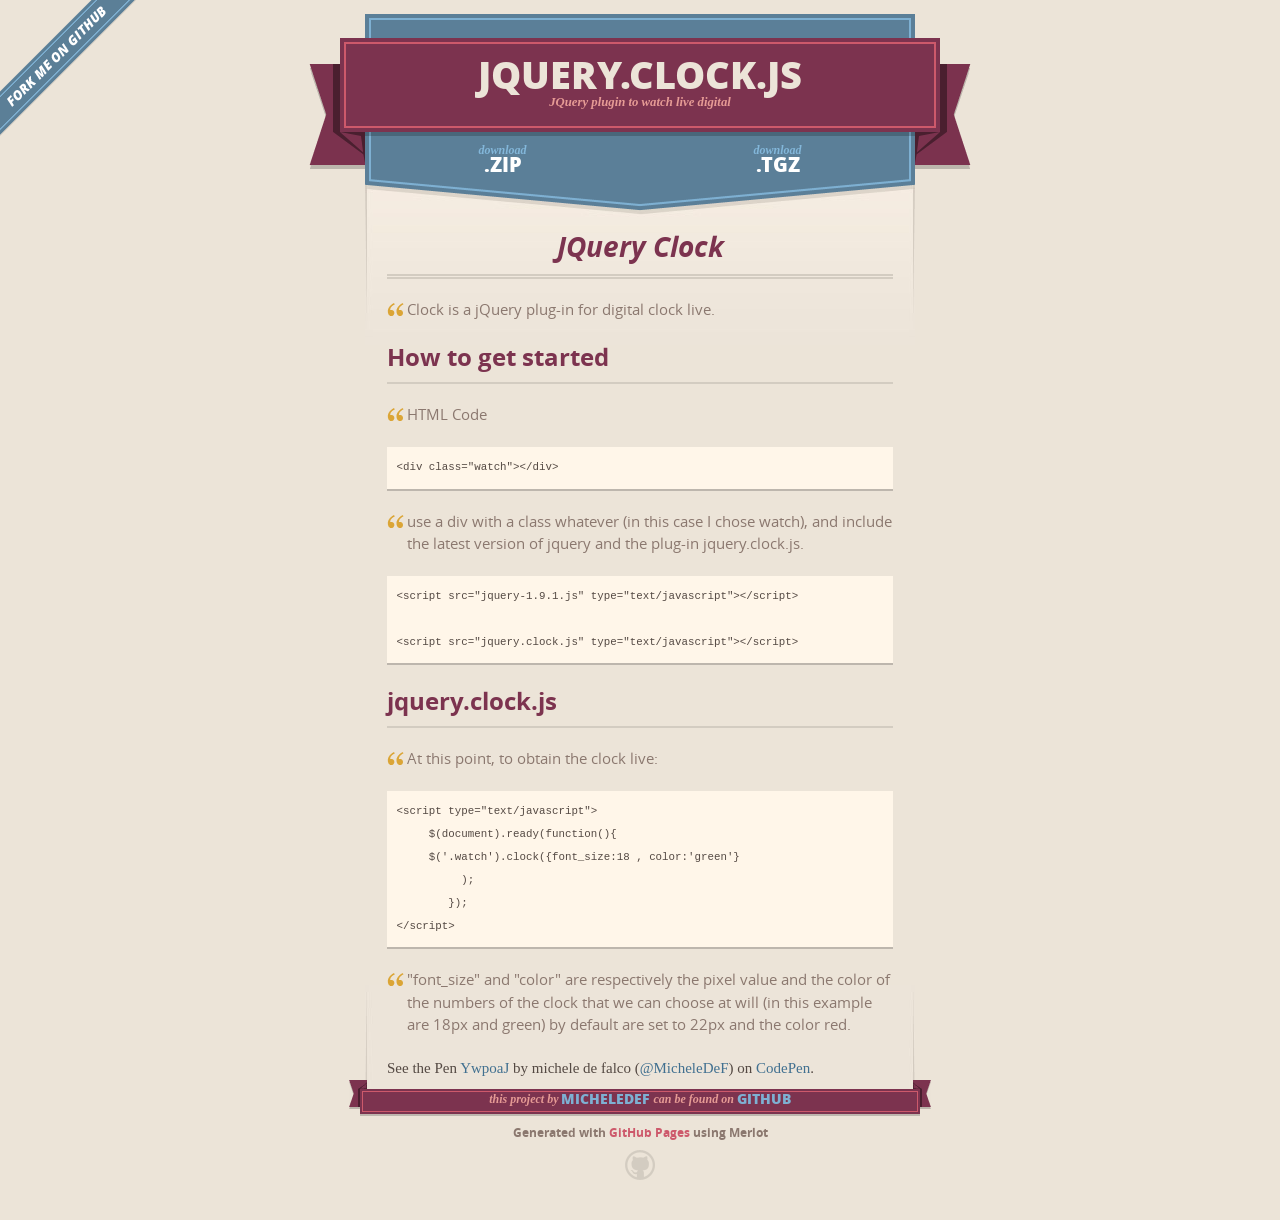
<file: index.html>
<!DOCTYPE html>
<html>
  <head>
    <meta charset='utf-8'>
    <meta http-equiv="X-UA-Compatible" content="chrome=1">
    <meta name="viewport" content="width=640">

    <link rel="stylesheet" href="stylesheets/core.css" media="screen">
    <link rel="stylesheet" href="stylesheets/mobile.css" media="handheld, only screen and (max-device-width:640px)">
    <link rel="stylesheet" href="stylesheets/github-light.css">

    <script type="text/javascript" src="javascripts/modernizr.js"></script>
    <script type="text/javascript" src="https://ajax.googleapis.com/ajax/libs/jquery/1.7.1/jquery.min.js"></script>
    <script type="text/javascript" src="javascripts/headsmart.min.js"></script>
    <script type="text/javascript">
      $(document).ready(function () {
        $('#main_content').headsmart()
      })
    </script>
    <title>Jquery.clock.js by MicheleDeF</title>
  </head>

  <body>
    <a id="forkme_banner" href="https://github.com/MicheleDeF/jquery.clock.js">View on GitHub</a>
    <div class="shell">

      <header>
        <span class="ribbon-outer">
          <span class="ribbon-inner">
            <h1>Jquery.clock.js</h1>
            <h2>JQuery plugin to watch live digital</h2>
          </span>
          <span class="left-tail"></span>
          <span class="right-tail"></span>
        </span>
      </header>

      <section id="downloads">
        <span class="inner">
          <a href="https://github.com/MicheleDeF/jquery.clock.js/zipball/master" class="zip"><em>download</em> .ZIP</a><a href="https://github.com/MicheleDeF/jquery.clock.js/tarball/master" class="tgz"><em>download</em> .TGZ</a>
        </span>
      </section>


      <span class="banner-fix"></span>


      <section id="main_content">
        <h1>
<a id="jquery-clock" class="anchor" href="#jquery-clock" aria-hidden="true"><span class="octicon octicon-link"></span></a>JQuery Clock</h1>

<blockquote>
<p>Clock is a jQuery plug-in for  digital clock live.</p>
</blockquote>

<h3>
<a id="how-to-get-started" class="anchor" href="#how-to-get-started" aria-hidden="true"><span class="octicon octicon-link"></span></a>How to get started</h3>

<blockquote>
<p>HTML Code</p>
</blockquote>

<pre><code>&lt;div class="watch"&gt;&lt;/div&gt;
</code></pre>

<blockquote>
<p>use a div with a class whatever (in this case I chose watch), and include the latest version of jquery and the plug-in jquery.clock.js.</p>
</blockquote>

<pre><code>&lt;script src="jquery-1.9.1.js" type="text/javascript"&gt;&lt;/script&gt;

&lt;script src="jquery.clock.js" type="text/javascript"&gt;&lt;/script&gt;
</code></pre>

<h3>
<a id="jqueryclockjs" class="anchor" href="#jqueryclockjs" aria-hidden="true"><span class="octicon octicon-link"></span></a>jquery.clock.js</h3>

<blockquote>
<p>At this point, to obtain the clock live:</p>
</blockquote>

<pre><code>&lt;script type="text/javascript"&gt;
     $(document).ready(function(){
     $('.watch').clock({font_size:18 , color:'green'}
          );
        });
&lt;/script&gt;
</code></pre>

<blockquote>
<p>"font_size" and "color" are respectively the pixel value and the color of the numbers of the clock that we can choose at will (in this example are 18px and green) by default are set to 22px and the color red.</p>
</blockquote>

See the Pen <a href="http://codepen.io/MicheleDeF/pen/YwpoaJ/">YwpoaJ</a> by michele de falco (<a href="http://codepen.io/MicheleDeF">@MicheleDeF</a>) on <a href="http://codepen.io">CodePen</a>.

      </section>

      <footer>
        <span class="ribbon-outer">
          <span class="ribbon-inner">
            <p>this project by <a href="https://github.com/MicheleDeF">MicheleDeF</a> can be found on <a href="https://github.com/MicheleDeF/jquery.clock.js">GitHub</a></p>
          </span>
          <span class="left-tail"></span>
          <span class="right-tail"></span>
        </span>
        <p>Generated with <a href="https://pages.github.com">GitHub Pages</a> using Merlot</p>
        <span class="octocat"></span>
      </footer>

    </div>

    
  </body>
</html>
</file>
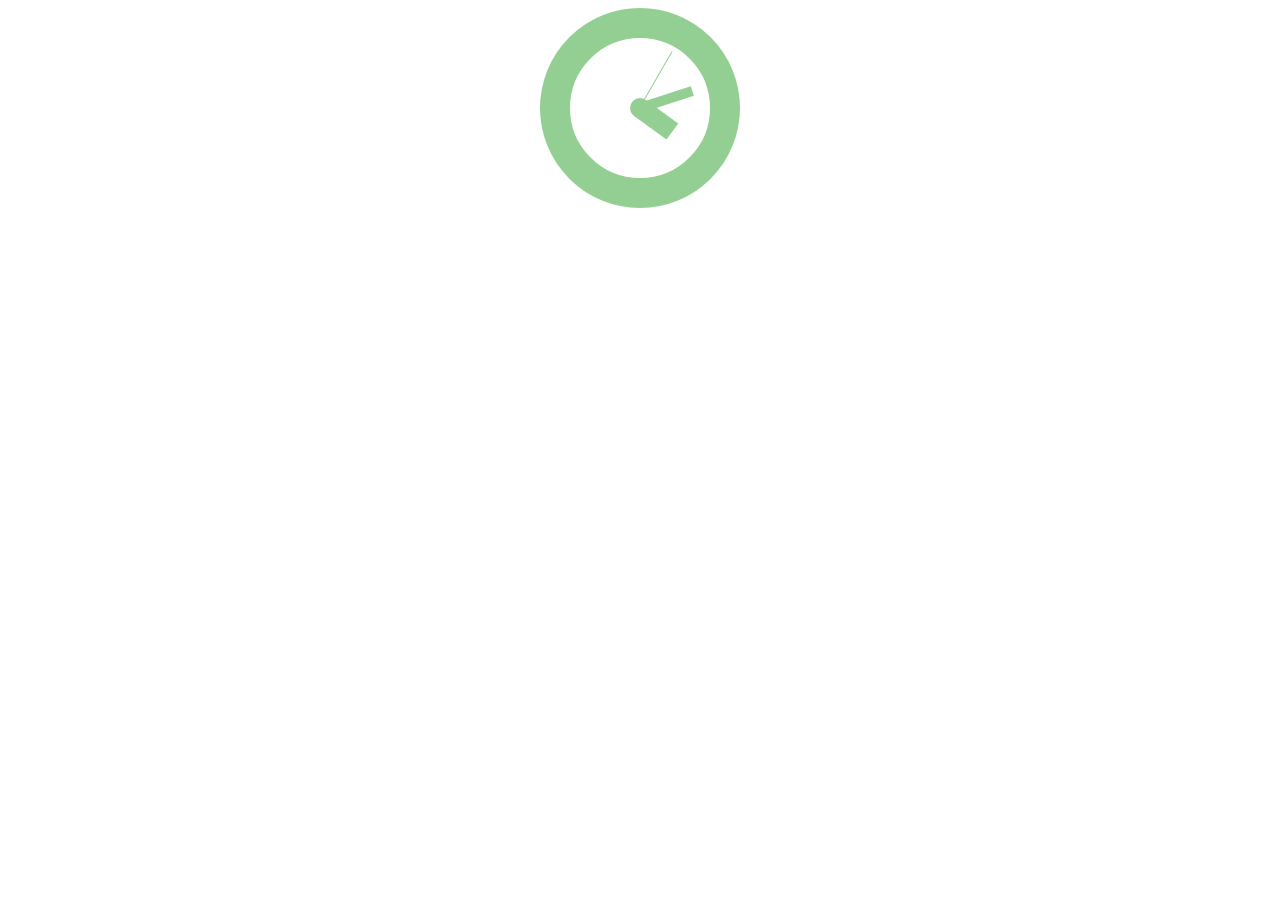
<file: demo.html>
<!DOCTYPE html>
<html>
<head>
<title>JQuery Clock Plug-in</title>
<script type="text/javascript" src="js/jquery.js"></script>
<script type="text/javascript" src="js/jquery.clock.js"></script>
<link rel="stylesheet" href="css/clock.css">
</head>
<body>

<!-- container clock -->
<div id="clock"></div>
<!-- container clock -->

<script>
$(document).ready(function(){
$('#clock').clock();     
});
</script>


</body>
</html>
</file>
<file: stylesheets/core.css>
@import url("screen.css");
@import url("non-screen.css") handheld;
@import url("non-screen.css") only screen and (max-device-width:640px);
</file>
<file: stylesheets/mobile.css>
/* Generated by Font Squirrel (http://www.fontsquirrel.com) on February 9, 2012 */


@font-face {
  font-family: 'Open Sans';
  src: url('../fonts/opensans-regular-webfont.eot');
  src: url('../fonts/opensans-regular-webfont.eot?#iefix') format('embedded-opentype'),
       url('../fonts/opensans-regular-webfont.woff') format('woff'),
       url('../fonts/opensans-regular-webfont.ttf') format('truetype'),
       url('../fonts/opensans-regular-webfont.svg#OpenSansRegular') format('svg');
  font-weight: normal;
  font-style: normal;
}

@font-face {
  font-family: 'Open Sans';
  src: url('../fonts/opensans-italic-webfont.eot');
  src: url('../fonts/opensans-italic-webfont.eot?#iefix') format('embedded-opentype'),
       url('../fonts/opensans-italic-webfont.woff') format('woff'),
       url('../fonts/opensans-italic-webfont.ttf') format('truetype'),
       url('../fonts/opensans-italic-webfont.svg#OpenSansItalic') format('svg');
  font-weight: normal;
  font-style: italic;
}

@font-face {
  font-family: 'Open Sans';
  src: url('../fonts/opensans-bold-webfont.eot');
  src: url('../fonts/opensans-bold-webfont.eot?#iefix') format('embedded-opentype'),
       url('../fonts/opensans-bold-webfont.woff') format('woff'),
       url('../fonts/opensans-bold-webfont.ttf') format('truetype'),
       url('../fonts/opensans-bold-webfont.svg#OpenSansBold') format('svg');
  font-weight: bold;
  font-style: normal;
}

@font-face {
  font-family: 'Open Sans';
  src: url('../fonts/opensans-bolditalic-webfont.eot');
  src: url('../fonts/opensans-bolditalic-webfont.eot?#iefix') format('embedded-opentype'),
       url('../fonts/opensans-bolditalic-webfont.woff') format('woff'),
       url('../fonts/opensans-bolditalic-webfont.ttf') format('truetype'),
       url('../fonts/opensans-bolditalic-webfont.svg#OpenSansBoldItalic') format('svg');
  font-weight: bold;
  font-style: italic;
}

@font-face {
  font-family: 'Open Sans';
  src: url('../fonts/opensans-extrabold-webfont.eot');
  src: url('../fonts/opensans-extrabold-webfont.eot?#iefix') format('embedded-opentype'),
       url('../fonts/opensans-extrabold-webfont.woff') format('woff'),
       url('../fonts/opensans-extrabold-webfont.ttf') format('truetype'),
       url('../fonts/opensans-extrabold-webfont.svg#OpenSansExtrabold') format('svg');
  font-weight: bolder;
  font-style: normal;
}


/* http://meyerweb.com/eric/tools/css/reset/ 
   v2.0 | 20110126
   License: none (public domain)
*/

html, body, div, span, applet, object, iframe,
h1, h2, h3, h4, h5, h6, p, blockquote, pre,
a, abbr, acronym, address, big, cite, code,
del, dfn, em, img, ins, kbd, q, s, samp,
small, strike, strong, sub, sup, tt, var,
b, u, i, center,
dl, dt, dd, ol, ul, li,
fieldset, form, label, legend,
table, caption, tbody, tfoot, thead, tr, th, td,
article, aside, canvas, details, embed, 
figure, figcaption, footer, header, hgroup, 
menu, nav, output, ruby, section, summary,
time, mark, audio, video {
  margin: 0;
  padding: 0;
  border: 0;
  font-size: 100%;
  font: inherit;
  vertical-align: baseline;
}
/* HTML5 display-role reset for older browsers */
article, aside, details, figcaption, figure, 
footer, header, hgroup, menu, nav, section {
  display: block;
}
body {
  line-height: 1;
}
ol, ul {
  list-style: none;
}
blockquote, q {
  quotes: none;
}
blockquote:before, blockquote:after,
q:before, q:after {
  content: '';
  content: none;
}
table {
  border-collapse: collapse;
  border-spacing: 0;
}

header, footer, section {
  display: block;
  position: relative;
}

/* STYLES */

div.shell {
  display: block;
  width: 640px;
  margin: 0 auto;
}

a#forkme_banner {
  display: none;
}

/* header */

header {
  position: relative;
  z-index: 2;
  margin: 0;
  max-width: 640px;
  top: 51px;
}

header span.ribbon-inner {
  position: relative;
  display: block;
  background-color: #cd596b;
  border: 8px solid #7c334f;
  padding: 6px;
  z-index: 1;
}

header span.left-tail, header span.right-tail {
  position: relative;
  display: block;
  width: 19px;
  height: 10px;
  background: transparent url(../images/ribbon-tail-sprite-2x.png) 0 0 no-repeat;
  position: absolute;
  bottom: -10px;
  z-index: 0;
}

header span.left-tail {
  background-position: 0 0;
  left: 0;
}

header span.right-tail {
  background-position: -19px 0;
  right: 0;
}

header h1 {
  background-color: #7c334f;
  font-size: 2em;
  font-weight: bolder;
  font-style: normal;
  text-transform: uppercase;
  color: #ece4d8;
  text-align: center;
  line-height:1;  
  padding: 14px 20px 0;
}

header h2 {
  background-color: #7c334f;
  font: bold italic .85em/1.5 Georgia, Times, “Times New Roman”, serif;
  color: #e69b95;
  padding-bottom: 14px;
  margin-top: -3px;
  text-align: center;
}

section#downloads {
  position: relative;
  display: block;
  height: 171px;
  width: 602px;
  padding-bottom: 150px;
  margin: 51px auto -250px;
  z-index: 1;
  background: transparent url(../images/shield.png) center 0 no-repeat;
}

section#downloads a {
  display: none;
}

span.banner-fix {
  background: transparent url(../images/shield-fallback.png) center top no-repeat;
  display: block;
  height: 31px;
  position: absolute;
  width: 640px;
  top: 20px;

}

section#main_content {
  z-index: 2;
  padding: 20px 40px 0;
  min-height:185px;
}

/* footer */

footer {
  background: none;
  padding-top: 104px;
  margin: -94px auto 40px;
  max-width:640px;
  text-align: center;
}

footer span.ribbon-outer {
  display: block;
  position: relative;
  border-bottom: 2px solid #bdb6ad;
}

footer span.ribbon-inner {
  position: relative;
  display: block;
  background-color: #cd596b;
  border: 8px solid #7c334f;
  padding: 6px;
  z-index: 1;
}

footer p {
  font-family: 'Open Sans', sans-serif;
  font-weight: bold;
  font-size: .6em;
  color: #8b786f;
}

footer a {
  color: #cd596b;
}

footer span.ribbon-inner p {
  background-color: #7c334f;
  margin: 0;
  color: #e69b95;
  font: bold italic 22px/1 Georgia, Times, “Times New Roman”, serif;
  height: auto;
  line-height: 1.1;
  padding: 20px 0px 10px;
}

footer span.ribbon-inner a {
  display: block;
  position: relative;
  bottom: 0;
  color: #7eb0d2;
  font-family: 'Open Sans', sans-serif;
  text-transform: uppercase;
  font-style: normal;
  font-weight: bolder;
  font-size: 38px;
  padding-bottom: 10px;
}

footer span.ribbon-inner a:hover {
  color: #7eb0d2;
}

footer span.left-tail, footer span.right-tail {
  position: relative;
  display: block;
  width: 23px;
  height: 126px;
  background: transparent url(../images/small-ribbon-tail-sprite-2x.png) 0 0 no-repeat;
  position: absolute;
  top: -126px;
  z-index: 0;
}

footer span.left-tail {
  background-position: 0 0;
  left: 0;
}

footer span.right-tail {
  background-position: -23px 0;
  right: 0;
}

footer span.octocat {
  background: transparent url(../images/octocat-2x.png) 0 0 no-repeat;
  display: block;
  width: 60px;
  height: 60px;
  margin: 20px auto 0;}

/* content */

body {
  background: #ece4d8;
  font: normal normal 30px/1.5 Georgia, Palatino,” Palatino Linotype”, Times, “Times New Roman”, serif;
  color: #544943;
  -webkit-font-smoothing: antialiased;
}

a, a:hover {
  color: #417090;
}

a {
  text-decoration: none;
}

a:hover {
  text-decoration: underline;
}

h1,h2,h3,h4,h5,h6 {
  font-family: 'Open Sans', sans-serif;
  font-weight: bold;
}

p {
  margin: .7em 0 0;
}

strong {
  font-weight: bold;
}

em {
  font-style: italic;
}

ol {
  margin: .7em 0;
  list-style-type: decimal;
  padding-left: 1.35em;
}

ul {
  margin: .7em 0;
  padding-left: 1.35em;
}

ul li {
  padding-left: 20px;
  background: transparent url(../images/chevron-2x.png) left 15px no-repeat;
}

blockquote {
  font-family: 'Open Sans', sans-serif;
  margin: 20px 0;
  color: #8b786f;
  padding-left: 1.35em;
  background: transparent url('../images/blockquote-gfx-2x.png') 0 8px no-repeat;
}

img {
  -webkit-box-shadow: 0px 4px 0px #bdb6ad;
  -moz-box-shadow: 0px 4px 0px #bdb6ad;
  box-shadow: 0px 4px 0px #bdb6ad;
  border: 4px solid #fff6e9;
  max-width: 556px;
}

hr {
  border: none;
  outline: none;
  height: 42px;
  background: transparent url('../images/hr-2x.jpg') center center repeat-x;
  margin: 0 0 20px;
}

code {
  background: #fff6e9;
  font: normal normal .9em/1.7 "Lucida Sans Typewriter", "Lucida Console", Monaco, "Bitstream Vera Sans Mono", monospace;
  padding: 0 5px 1px;
}

pre {
  margin: 10px 0 20px;
  padding: .7em;
  background: #fff6e9;
  border-bottom: 4px solid #bdb6ad;
  font: normal normal .9em/1.7 "Lucida Sans Typewriter", "Lucida Console", Monaco, "Bitstream Vera Sans Mono", monospace;
  overflow: auto;
}

table {
  background: #fff6e9;
  display: table;
  width: 100%;
  border-collapse: separate;
  border-bottom: 4px solid #bdb6ad;
  margin: 10px 0;
}

tr {
  display: table-row;
}

th {
  display: table-cell;
  padding: 2px 10px;
  border: solid #ece4d8;
  border-width: 0 4px 4px 0;
  color: #cd596b;
  font-family: 'Open Sans', sans-serif;
  font-weight: bold;
  font-size: .85em;
}

td {
  display: table-cell;
  padding: 0 .7em;
  border: solid #ece4d8;
  border-width: 0 4px 4px 0;
}

td:last-child, th:last-child {
  border-right: none;
}

tr:last-child td {
  border-bottom: none;
}

dl {
  margin: .7em 0 20px;
}

dt {
  font-family: 'Open Sans', sans-serif;
  font-weight: bold;
}

dd {
  padding-left: 1.35em;
}

dd p:first-child {
  margin-top: 0;
}

/* Content based headers */

#main_content > .header-level-1:first-child,
#main_content > .header-level-2:first-child,
#main_content > .header-level-3:first-child,
#main_content > .header-level-4:first-child,
#main_content > .header-level-5:first-child,
#main_content > .header-level-6:first-child {
  margin-top: 0;
}

.header-level-1 {
  font-size: 1.85em;
  border-bottom: .2em double #d3ccc1;
  color: #7c334f;
  text-align: center;
  font-style: italic;
  margin: 1.1em 0 .38em;
  line-height: 1.2;
  padding-bottom: 10px
}

.header-level-2 {
  font-size: 1.58em;
  color: #7c334f;
  margin: .95em 0 .5em;
  border-bottom: .1em solid #D3CCC1;
  line-height: 1.2;
  padding-bottom: 10px
}

.header-level-3 {
  margin: 20px 0 10px;
  font-size: 1.45em;
}

.header-level-4 {
  margin: .6em 0;
  font-size: 1.2em;
  color: #cd596b;
}

.header-level-5 {
  margin: .7em 0;
  font-size: 1em;
  color: #8b786f;
}

.header-level-6 {
  margin: .8em 0;
  font-size: .85em;
  font-style: italic;
}
</file>
<file: stylesheets/github-light.css>
/*
   Copyright 2014 GitHub Inc.

   Licensed under the Apache License, Version 2.0 (the "License");
   you may not use this file except in compliance with the License.
   You may obtain a copy of the License at

       http://www.apache.org/licenses/LICENSE-2.0

   Unless required by applicable law or agreed to in writing, software
   distributed under the License is distributed on an "AS IS" BASIS,
   WITHOUT WARRANTIES OR CONDITIONS OF ANY KIND, either express or implied.
   See the License for the specific language governing permissions and
   limitations under the License.

*/

.pl-c /* comment */ {
  color: #969896;
}

.pl-c1      /* constant, markup.raw, meta.diff.header, meta.module-reference, meta.property-name, support, support.constant, support.variable, variable.other.constant */,
.pl-s .pl-v /* string variable */ {
  color: #0086b3;
}

.pl-e  /* entity */,
.pl-en /* entity.name */ {
  color: #795da3;
}

.pl-s .pl-s1 /* string source */,
.pl-smi      /* storage.modifier.import, storage.modifier.package, storage.type.java, variable.other, variable.parameter.function */ {
  color: #333;
}

.pl-ent /* entity.name.tag */ {
  color: #63a35c;
}

.pl-k /* keyword, storage, storage.type */ {
  color: #a71d5d;
}

.pl-pds              /* punctuation.definition.string, string.regexp.character-class */,
.pl-s                /* string */,
.pl-s .pl-pse .pl-s1 /* string punctuation.section.embedded source */,
.pl-sr               /* string.regexp */,
.pl-sr .pl-cce       /* string.regexp constant.character.escape */,
.pl-sr .pl-sra       /* string.regexp string.regexp.arbitrary-repitition */,
.pl-sr .pl-sre       /* string.regexp source.ruby.embedded */ {
  color: #183691;
}

.pl-v /* variable */ {
  color: #ed6a43;
}

.pl-id /* invalid.deprecated */ {
  color: #b52a1d;
}

.pl-ii /* invalid.illegal */ {
  background-color: #b52a1d;
  color: #f8f8f8;
}

.pl-sr .pl-cce /* string.regexp constant.character.escape */ {
  color: #63a35c;
  font-weight: bold;
}

.pl-ml /* markup.list */ {
  color: #693a17;
}

.pl-mh        /* markup.heading */,
.pl-mh .pl-en /* markup.heading entity.name */,
.pl-ms        /* meta.separator */ {
  color: #1d3e81;
  font-weight: bold;
}

.pl-mq /* markup.quote */ {
  color: #008080;
}

.pl-mi /* markup.italic */ {
  color: #333;
  font-style: italic;
}

.pl-mb /* markup.bold */ {
  color: #333;
  font-weight: bold;
}

.pl-md /* markup.deleted, meta.diff.header.from-file */ {
  background-color: #ffecec;
  color: #bd2c00;
}

.pl-mi1 /* markup.inserted, meta.diff.header.to-file */ {
  background-color: #eaffea;
  color: #55a532;
}

.pl-mdr /* meta.diff.range */ {
  color: #795da3;
  font-weight: bold;
}

.pl-mo /* meta.output */ {
  color: #1d3e81;
}
</file>
<file: css/clock.css>
#clock{
        position: relative;
        width: 140px;
        height: 140px;
        -moz-border-radius: 50%;
       -webkit-border-radius: 50%;
       border-radius: 50%;
        border: 30px solid #93cf93;
        margin: auto;
       
          

        
        }
        
      #clock:after{
        content: "";
        position: absolute;
        width: 20px;
        height: 20px;
        -moz-border-radius: 50%;
    -webkit-border-radius: 50%;
    border-radius: 50%;
        background: #93cf93;
        top: 50%;left: 50%;
        transform: translate(-10px, -10px); /* Regola Standard */
        -ms-transform: translate(-10px, -10px) ; /* Internet Explorer */
        -moz-transform: translate(-10px, -10px); /* Firefox */
        -webkit-transform: translate(-10px, -10px);/* Safari e Chrome*/
        -o-transform: translate(-10px, -10px); /* Opera */    

        
        
       }  
     #secondi , #ore , #minuti{
        position: absolute;
        width: 140px;
        height: 140px;
        -moz-border-radius: 50%;
    -webkit-border-radius: 50%;
    border-radius: 50%;
        
   

        
        } 
     
     #secondi:after{
        content: "";
        position: absolute;
        width: 1px;
        height: 65px;
        background: #93cf93;
        left: 69px;top:5px;
     }
   
     #ore:after{
     content: "";
        position: absolute;
        width: 20px;
        height: 40px;
        background: #93cf93;
        left: 60px; top: 30px;
    
    
   }
   
   #minuti:after{
   content: "";
   position: absolute;
   width: 10px;
   height: 55px;
   background: #93cf93;
   left: 65px; top: 15px; 
    
    
   }
</file>
